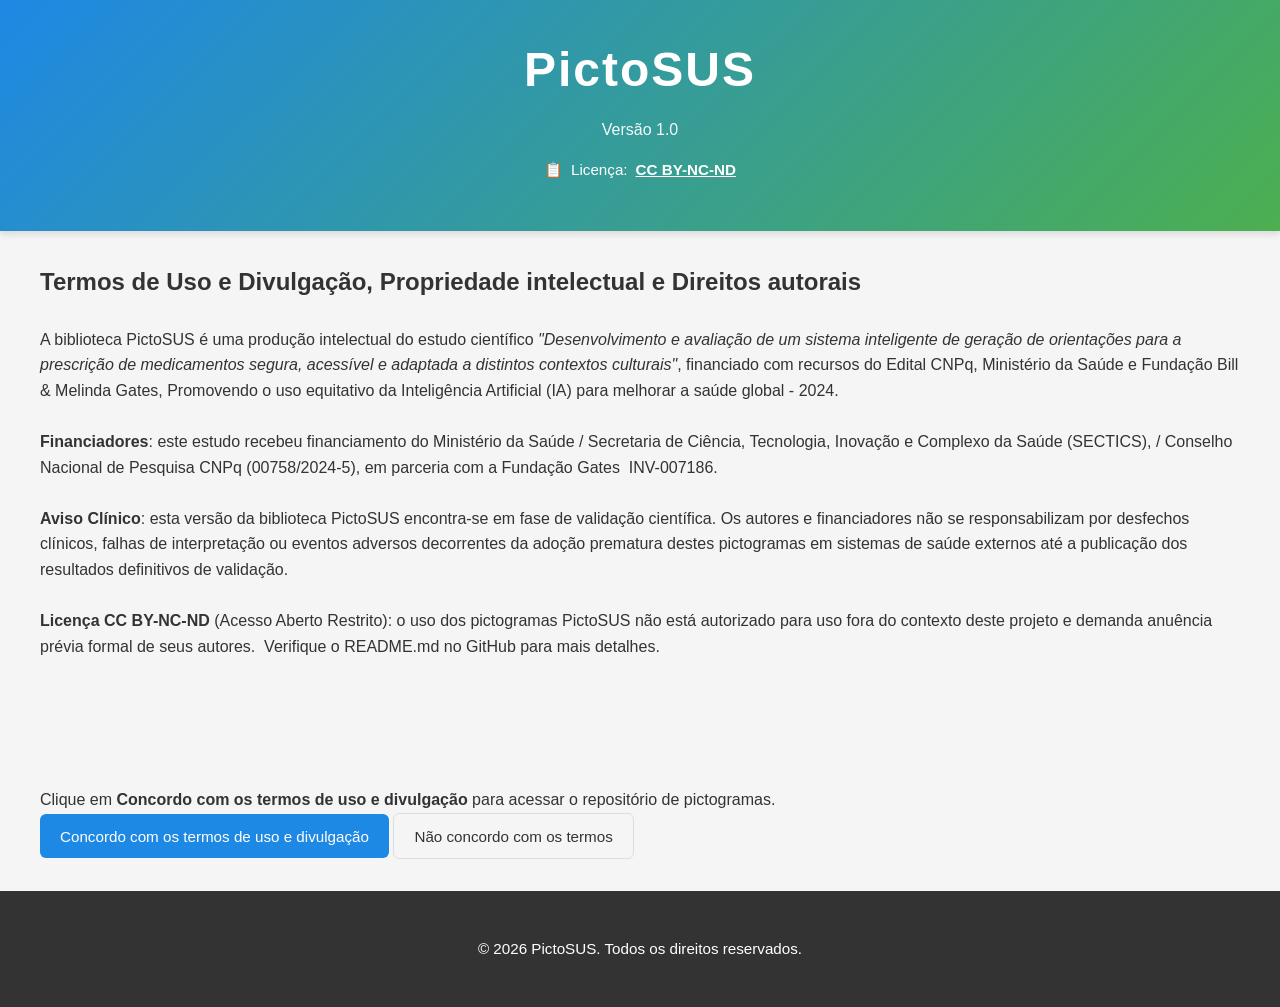
<file: index.html>
<!DOCTYPE html>
<html lang="pt-BR">
<head>
    <meta charset="UTF-8">
    <meta name="viewport" content="width=device-width, initial-scale=1.0">
    <!DOCTYPE html>
    <html lang="pt-BR">
    <head>
        <meta charset="UTF-8">
        <meta name="viewport" content="width=device-width, initial-scale=1.0">
        <title>PictoSUS - Termos de Uso</title>
        <link rel="stylesheet" href="assets/styles.css">
    </head>
    <body>
        <header>
            <div class="header-content">
                <h1>PictoSUS</h1>
                <p class="version">Versão 1.0</p>
                <p class="license">
                    <span>📋</span> Licença: <a href="https://creativecommons.org/licenses/by-nc-nd/4.0" target="_blank">CC BY-NC-ND</a>
                </p>
                <p class="project-description"></p>
            </div>
        </header>

        <main>
            <div class="container">
                <div class="terms-card">
                    <!-- ####### HEY, I AM THE SOURCE EDITOR! #########-->
                    <h2><strong>Termos de Uso e Divulgação, Propriedade intelectual e Direitos autorais</strong></h2>
                    <p> </p>
                    <p><span style="font-weight: 400;">A biblioteca PictoSUS é uma produção intelectual do estudo científico </span><em><span style="font-weight: 400;">"Desenvolvimento e avaliação de um sistema inteligente de geração de</span></em> <em><span style="font-weight: 400;">orientações para a prescrição de medicamentos segura, acessível e adaptada a</span></em> <em><span style="font-weight: 400;">distintos contextos culturais"</span></em><span style="font-weight: 400;">, financiado com recursos do Edital CNPq, Ministério da Saúde e Fundação Bill &amp; Melinda Gates, Promovendo o uso equitativo da Inteligência Artificial (IA) para melhorar a saúde global - 2024.</span></p>
                    <p> </p>
                    <p><strong>Financiadores</strong><span style="font-weight: 400;">: este estudo recebeu financiamento do Ministério da Saúde / Secretaria de Ciência, Tecnologia, Inovação e Complexo da Saúde (SECTICS), / Conselho Nacional de Pesquisa CNPq (00758/2024-5), em parceria com a Fundação Gates  INV-007186. </span></p>
                    <p> </p>
                    <p><strong>Aviso Clínico</strong><span style="font-weight: 400;">: esta versão da biblioteca PictoSUS encontra-se em fase de validação científica. Os autores e financiadores não se responsabilizam por desfechos clínicos, falhas de interpretação ou eventos adversos decorrentes da adoção prematura destes pictogramas em sistemas de saúde externos até a publicação dos resultados definitivos de validação.</span></p>
                    <p> </p>
                    <p><strong>Licença CC BY-NC-ND</strong><span style="font-weight: 400;"> (Acesso Aberto Restrito): o uso dos pictogramas PictoSUS não está autorizado para uso fora do contexto deste projeto e demanda anuência  prévia formal de seus autores.  Verifique o README.md no GitHub para mais detalhes.</span></p>
                    <p> </p>
                    <h1 class="aligncenter" style="color: #5e9ca0;"><br /><br /></h1>
                    <p class="terms-note">Clique em <strong>Concordo com os termos de uso e divulgação</strong> para acessar o repositório de pictogramas.</p>

                    <div class="terms-actions">
                        <button id="acceptTerms" class="button button--primary">Concordo com os termos de uso e divulgação</button>
                        <button id="declineTerms" class="button button--secondary">Não concordo com os termos</button>
                    </div>
                </div>
            </div>
        </main>

        <footer>
            <div class="footer-content">
                <p>&copy; 2026 PictoSUS. Todos os direitos reservados.</p>
            </div>
        </footer>

        <script>
            (function () {
                var redirectUrl = 'https://educaesusaps.medicina.ufmg.br';
                var storageKey = 'pictosusConsentAccepted';

                function hasConsent() {
                    return false;
                    try { return localStorage.getItem(storageKey) === 'true'; } catch (e) { return false; }
                }

                function setConsent() {
                    //try { localStorage.setItem(storageKey, 'true'); } catch (e) { }
                }

                document.addEventListener('DOMContentLoaded', function () {
                    var accept = document.getElementById('acceptTerms');
                    var decline = document.getElementById('declineTerms');

                    if (hasConsent()) {
                        window.location.href = 'index2.html';
                        return;
                    }

                    accept.addEventListener('click', function () {
                        setConsent();
                        window.location.href = 'index2.html';
                    });

                    decline.addEventListener('click', function () {
                        window.location.href = redirectUrl;
                    });
                });
            })();
        </script>
    </body>
    </html> 
    <title>PictoSUS - Versão 1.0</title>
</file>
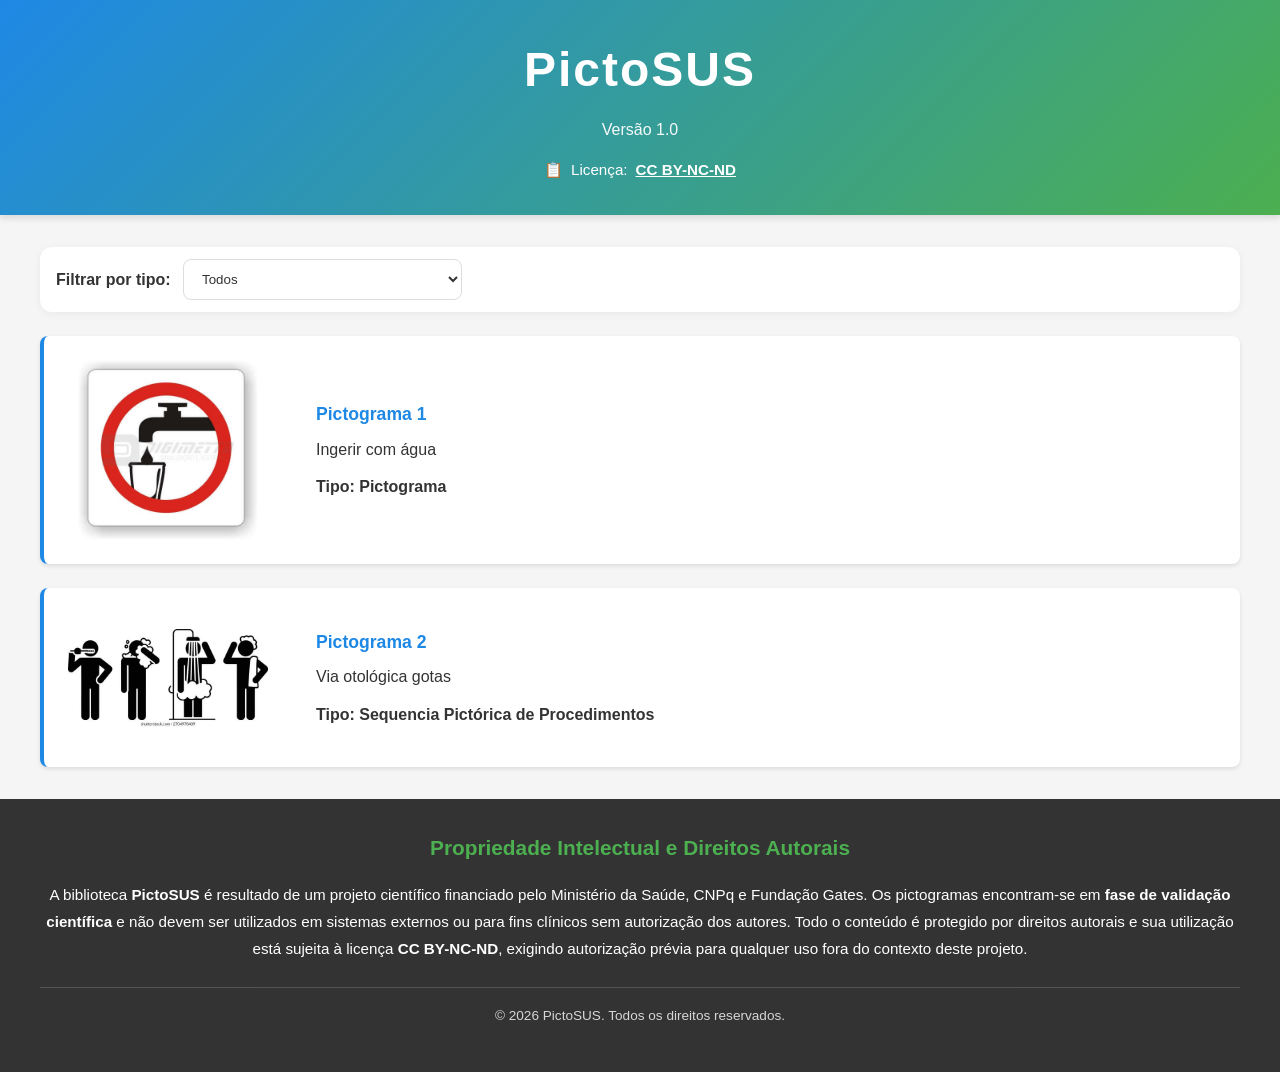
<file: index2.html>
<!DOCTYPE html>
<html lang="pt-BR">
<head>
    <meta charset="UTF-8">
    <meta name="viewport" content="width=device-width, initial-scale=1.0">
    <title>PictoSUS - Versão 1.0</title>
    <link rel="stylesheet" href="assets/styles.css">
</head>
<body>
    <header>
        <div class="header-content">
            <h1>PictoSUS</h1>
            <p class="version">Versão 1.0</p>
            <p class="license">
                <span>📋</span> Licença: <a href="https://creativecommons.org/licenses/by-nc-nd/4.0" target="_blank">CC BY-NC-ND</a>
            </p>
        </div>
    </header>

    <main>
        <div class="container">
            <div class="filter-bar">
                <label for="typeFilter">Filtrar por tipo:</label>
                <select id="typeFilter">
                    <option value="">Todos</option>
                </select>
            </div>
            <div class="pictogram-list" id="pictogramList">
                <div class="loading">Carregando pictogramas...</div>
            </div>
        </div>
    </main>

    <footer>
        <div class="footer-content">
            <h3>Propriedade Intelectual e Direitos Autorais</h3>
            <p>A biblioteca <strong>PictoSUS</strong> é resultado de um projeto científico financiado pelo Ministério da Saúde, CNPq e Fundação Gates. Os pictogramas encontram-se em <strong>fase de validação científica</strong> e não devem ser utilizados em sistemas externos ou para fins clínicos sem autorização dos autores. Todo o conteúdo é protegido por direitos autorais e sua utilização está sujeita à licença <strong>CC BY-NC-ND</strong>, exigindo autorização prévia para qualquer uso fora do contexto deste projeto.</p>
            <p class="copyright">&copy; 2026 PictoSUS. Todos os direitos reservados.</p>
        </div>
    </footer>

    <script>
        // Carrega os dados do fonte.json e os torna disponíveis globalmente
        fetch('assets/fonte.json')
            .then(response => response.json())
            .then(data => {
                window.PICTOGRAMS_DATA = data;
            })
            .catch(error => {
                console.warn('Não foi possível carregar fonte.json via fetch. Usando fallback.', error);
                // Fallback: dados vazios
                window.PICTOGRAMS_DATA = [];
            });
    </script>
    <script src="assets/script.js"></script>
</body>
</html>
</file>
<file: assets/styles.css>
* {
    margin: 0;
    padding: 0;
    box-sizing: border-box;
}

:root {
    --primary-color: #1e88e5;
    --secondary-color: #4caf50;
    --background-color: #f5f5f5;
    --text-color: #333;
    --border-color: #ddd;
    --spacing-unit: 1rem;
}

html {
    scroll-behavior: smooth;
}

body {
    font-family: 'Segoe UI', Tahoma, Geneva, Verdana, sans-serif;
    background-color: var(--background-color);
    color: var(--text-color);
    line-height: 1.6;
    display: flex;
    flex-direction: column;
    min-height: 100vh;
}

/* Header */
header {
    background: linear-gradient(135deg, var(--primary-color) 0%, var(--secondary-color) 100%);
    color: white;
    padding: 2rem var(--spacing-unit);
    box-shadow: 0 4px 6px rgba(0, 0, 0, 0.1);
}

.header-content {
    max-width: 1200px;
    margin: 0 auto;
    text-align: center;
}

header h1 {
    font-size: 3rem;
    font-weight: 700;
    margin-bottom: 0.5rem;
    letter-spacing: 2px;
}

header .version {
    font-size: 1rem;
    opacity: 0.95;
    margin-bottom: 1rem;
}

header .license {
    font-size: 0.95rem;
    display: flex;
    justify-content: center;
    align-items: center;
    gap: 0.5rem;
}

header a {
    color: white;
    text-decoration: underline;
    font-weight: 600;
    transition: opacity 0.3s ease;
}

header a:hover {
    opacity: 0.8;
}

.project-description {
    margin-top: 1rem;
    font-size: 1rem;
    line-height: 1.6;
    color: rgba(255, 255, 255, 0.92);
}

/* Main */
main {
    flex: 1;
    padding: 2rem var(--spacing-unit);
}

.container {
    max-width: 1200px;
    margin: 0 auto;
}

/* Pictogram List */
.pictogram-list {
    display: grid;
    gap: 1.5rem;
}

.pictogram-item {
    display: grid;
    grid-template-columns: 200px 1fr;
    gap: 2rem;
    align-items: center;
    padding: 1.5rem;
    background: white;
    border-radius: 8px;
    box-shadow: 0 2px 4px rgba(0, 0, 0, 0.1);
    transition: all 0.3s ease;
    border-left: 4px solid var(--primary-color);
}

.pictogram-item:hover {
    box-shadow: 0 4px 12px rgba(0, 0, 0, 0.15);
    transform: translateY(-2px);
}

.pictogram-image {
    display: flex;
    justify-content: center;
    align-items: center;
    overflow: hidden;
}

.pictogram-image img {
    max-width: 100%;
    max-height: 180px;
    width: auto;
    height: auto;
    object-fit: contain;
    transition: transform 0.3s ease;
}

.pictogram-item:hover img {
    transform: scale(1.05);
}

.pictogram-text {
    padding: 1rem;
}

.pictogram-text h3 {
    color: var(--primary-color);
    font-size: 1.1rem;
    font-weight: 600;
    margin-bottom: 0.5rem;
}

.pictogram-text p {
    color: var(--text-color);
    font-size: 1rem;
}

.loading {
    text-align: center;
    padding: 3rem;
    font-size: 1.2rem;
    color: var(--primary-color);
}

.error {
    text-align: center;
    padding: 2rem;
    background-color: #ffebee;
    color: #c62828;
    border-radius: 8px;
    border-left: 4px solid #c62828;
    font-size: 1rem;
}

/* Footer */
footer {
    background-color: var(--text-color);
    color: white;
    padding: 2rem var(--spacing-unit);
    margin-top: auto;
}

.footer-content {
    max-width: 1200px;
    margin: 0 auto;
    text-align: center;
}

footer h3 {
    font-size: 1.3rem;
    margin-bottom: 1rem;
    color: var(--secondary-color);
}

footer p {
    margin: 0.75rem 0;
    font-size: 0.95rem;
    line-height: 1.8;
}

footer a {
    color: var(--secondary-color);
    text-decoration: none;
    font-weight: 600;
    transition: opacity 0.3s ease;
}

footer a:hover {
    text-decoration: underline;
    opacity: 0.8;
}

footer .copyright {
    margin-top: 1.5rem;
    padding-top: 1rem;
    border-top: 1px solid rgba(255, 255, 255, 0.2);
    font-size: 0.85rem;
    opacity: 0.8;
}

.filter-bar {
    display: flex;
    align-items: center;
    gap: 0.75rem;
    flex-wrap: wrap;
    margin-bottom: 1.5rem;
    padding: 0.75rem 1rem;
    background: white;
    border-radius: 12px;
    box-shadow: 0 2px 8px rgba(0, 0, 0, 0.05);
}

.filter-bar label {
    font-weight: 600;
    color: var(--text-color);
}

.filter-bar select {
    min-width: 180px;
    padding: 0.7rem 0.9rem;
    border: 1px solid var(--border-color);
    border-radius: 8px;
    background: white;
    color: var(--text-color);
}

.pictogram-type {
    margin-top: 0.75rem;
    font-size: 0.95rem;
    font-weight: 600;
    color: var(--secondary-color);
}

.button {
    border: none;
    cursor: pointer;
    border-radius: 6px;
    padding: 0.85rem 1.25rem;
    font-size: 0.95rem;
    transition: transform 0.2s ease, opacity 0.2s ease;
}

.button:hover {
    transform: translateY(-1px);
    opacity: 0.95;
}

.button--primary {
    background-color: var(--primary-color);
    color: white;
}

.button--secondary {
    background-color: #f5f5f5;
    color: var(--text-color);
    border: 1px solid var(--border-color);
}

.consent-popup {
    display: none;
    position: fixed;
    inset: 0;
    z-index: 9999;
    background: rgba(0, 0, 0, 0.7);
    justify-content: center;
    align-items: center;
    padding: 1rem;
}

.consent-popup__content {
    width: min(600px, 100%);
    background: white;
    border-radius: 16px;
    padding: 2rem;
    box-shadow: 0 20px 50px rgba(0, 0, 0, 0.2);
    text-align: center;
}

.consent-popup__content h2 {
    margin-bottom: 1rem;
    font-size: 1.75rem;
    color: var(--primary-color);
}

.consent-popup__content p {
    margin: 1rem 0;
    color: var(--text-color);
    line-height: 1.75;
    font-size: 1rem;
}

.consent-popup__actions {
    display: flex;
    flex-wrap: wrap;
    justify-content: center;
    gap: 1rem;
    margin-top: 1.5rem;
}

.consent-popup__actions .button {
    min-width: 160px;
}

/* Responsive Design */
@media (max-width: 768px) {
    header h1 {
        font-size: 2rem;
    }

    .pictogram-item {
        grid-template-columns: 1fr;
        gap: 1rem;
    }

    .pictogram-image {
        order: -1;
    }

    .pictogram-text h3 {
        font-size: 1.05rem;
    }

    main {
        padding: 1rem var(--spacing-unit);
    }

    footer h3 {
        font-size: 1.1rem;
    }

    footer p {
        font-size: 0.9rem;
    }
}

@media (max-width: 480px) {
    header {
        padding: 1.5rem var(--spacing-unit);
    }

    header h1 {
        font-size: 1.5rem;
        letter-spacing: 1px;
    }

    header .version {
        font-size: 0.9rem;
    }

    header .license {
        font-size: 0.85rem;
        flex-direction: column;
    }

    .pictogram-item {
        padding: 1rem;
        gap: 0.5rem;
    }

    .pictogram-image img {
        max-height: 120px;
    }

    footer h3 {
        font-size: 1rem;
    }

    footer p {
        font-size: 0.8rem;
        margin: 0.5rem 0;
    }
}
</file>
